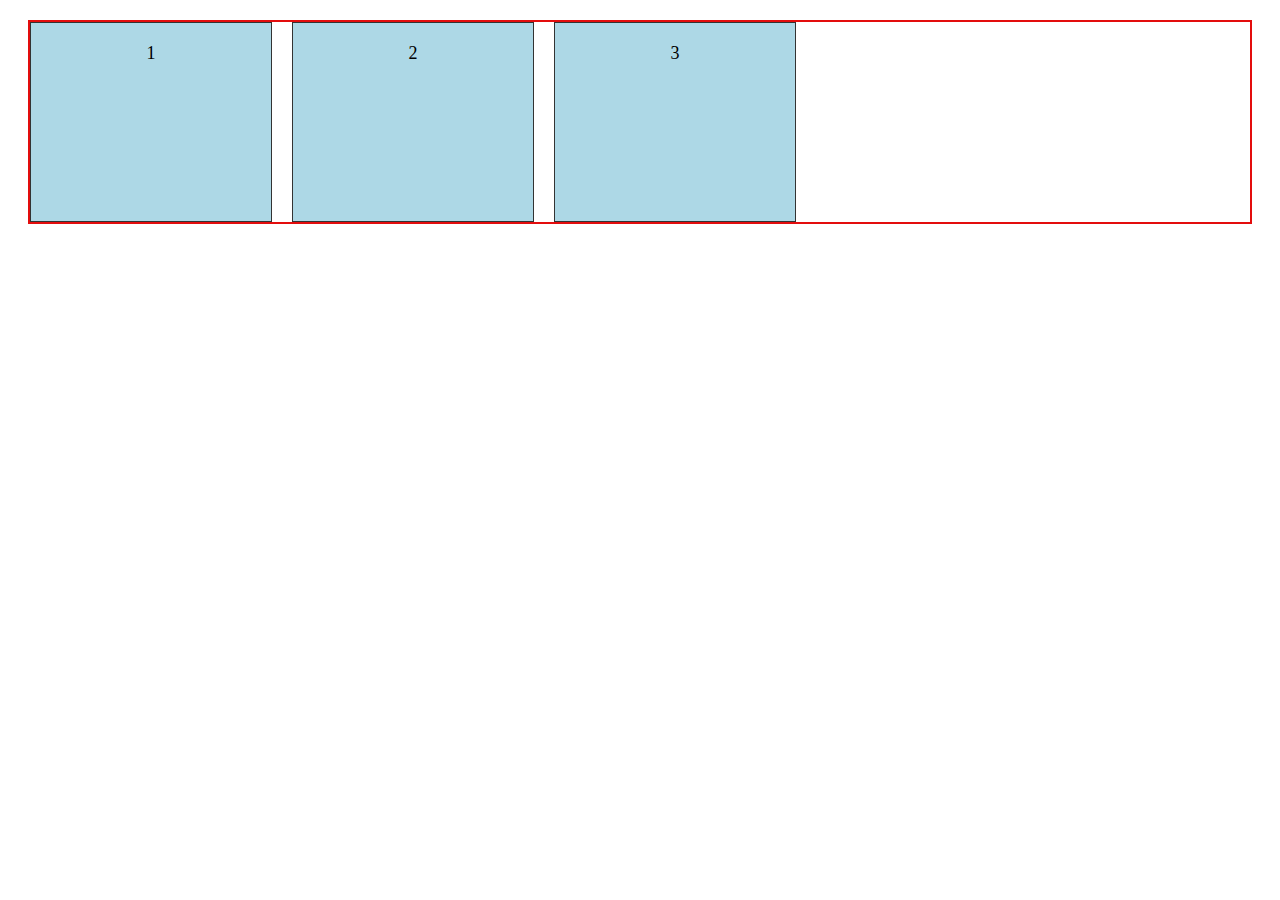
<file: Class_work/flexbox.html>
<!DOCTYPE html>
<html lang="en">
<head>
    <meta charset="UTF-8">
    <meta name="viewport" content="width=<div class="container">
    <title>Document</title>
</head>
<style>
    .container {
  display: flex;
  border: 2px solid #e30d0d;
  margin: 20px;
  height: 200px; /* useful for vertical alignment demos */
  gap: 20px;
}

.item {
  background: lightblue;
  border: 1px solid #333;
  padding: 20px;
  text-align: center;
  font-size: 18px;
  width : 200px;
}

.item:nth-child(2){
    flex-shrink: 2;
}
</style>

<body>
    <div class="container">
  <div class="item">1</div>
  <div class="item">2</div>
  <div class="item">3</div>
</div>


</body>
</html>
</file>
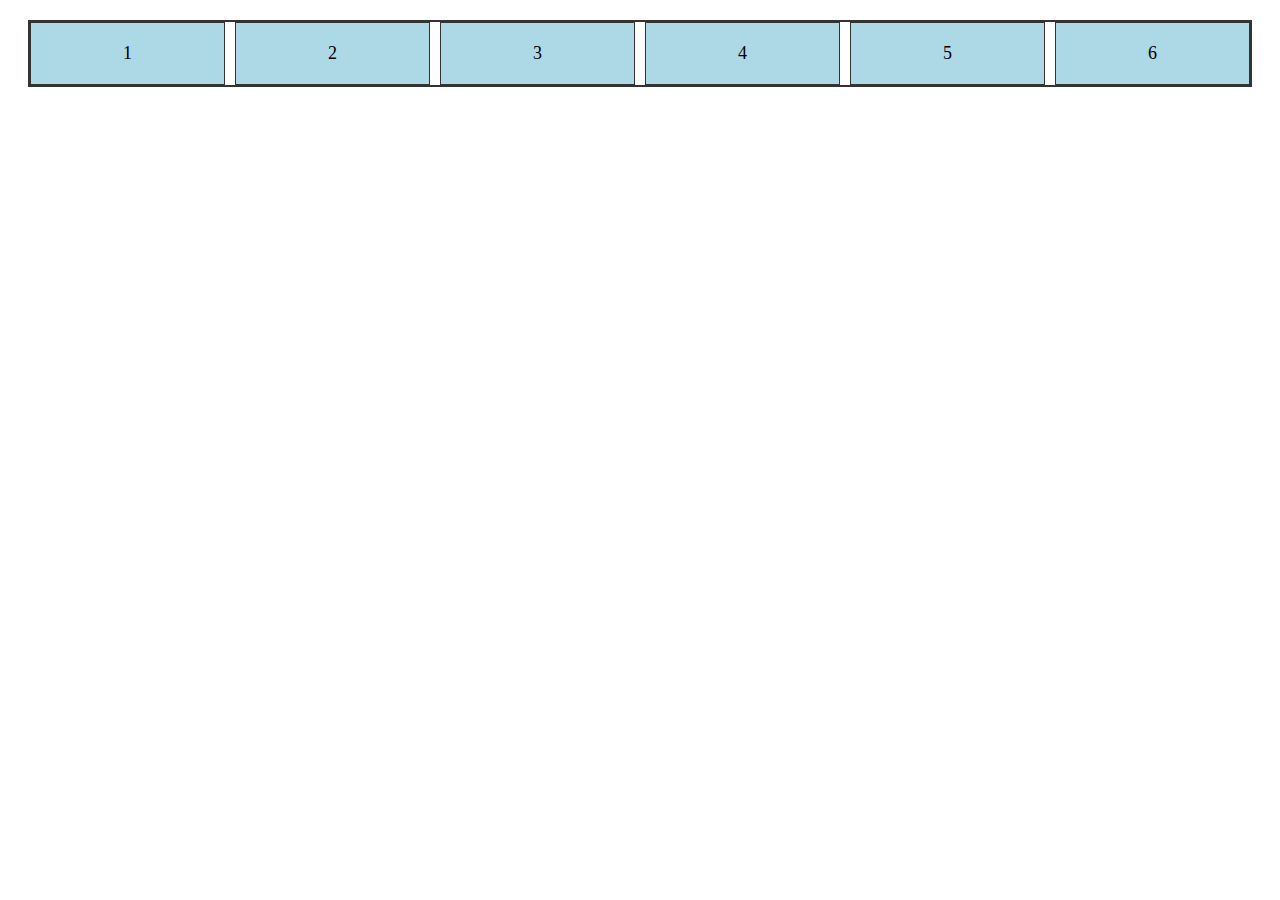
<file: Class_work/grid.html>
<!DOCTYPE html>
<html lang="en">
<head>
    <meta charset="UTF-8">
    <meta name="viewport" content="width=device-width, initial-scale=1.0">
    <title>Document</title>
</head>
<link rel="stylesheet" href="style.css">
<body>
    <div class="grid-container">
  <div class="item">1</div>
  <div class="item">2</div>
  <div class="item">3</div>
  <div class="item">4</div>
  <div class="item">5</div>
  <div class="item">6</div>
</div>


</body>
</html>
</file>
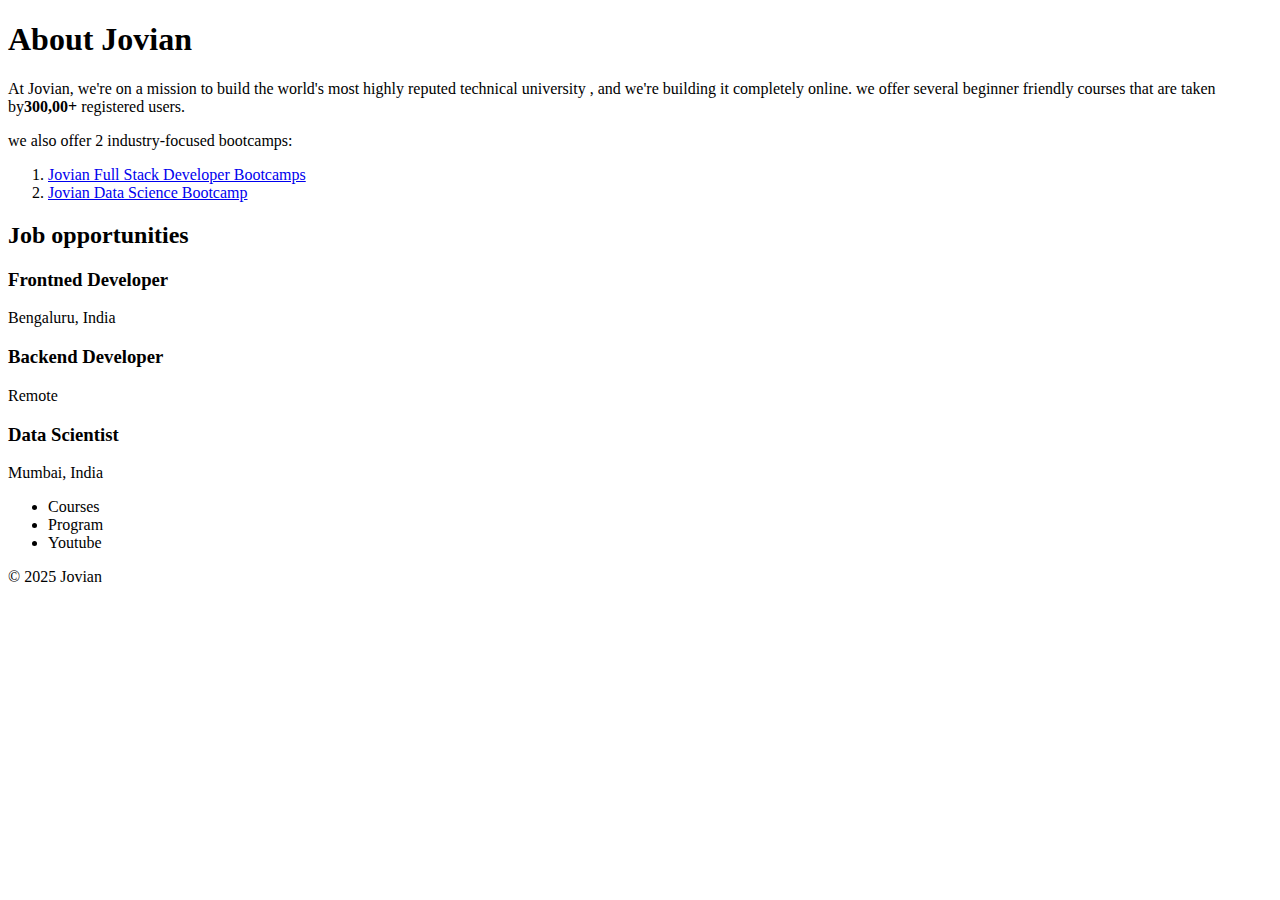
<file: practice_Tasks/jovian.html>
<!DOCTYPE html>
<html lang="en">
<head>
    <meta charset="UTF-8">
    <meta name="viewport" content="width=device-width, initial-scale=1.0">
    <title>About us | Jovian</title>
</head>
<body>
    <h1>About Jovian</h1>
    <p>
        At Jovian, we're on a mission to build the world's most highly reputed technical university , and we're building it completely online. we offer several beginner friendly courses that are taken by<b>300,00+</b> registered users.
    </p>
    <p>
        we also offer 2 industry-focused bootcamps:
        <ol>
                <li>
                    <a href = "https://jovian.com/learn/full-stack-web-application-development">
                        Jovian Full Stack Developer Bootcamps
                    </a>
                </li>
                <li>
                    <a href = "https://jovian.com/learn/zero-to-data-analyst-bootcamp">
                        Jovian Data Science Bootcamp

                    </a>
                </li>
        </ol>
    </p>

    <h2>Job opportunities</h2>
    <div>
        <h3>Frontned Developer</h3>
        <span>Bengaluru, India</span>
    </div>
    <div> 
        <h3>Backend Developer</h3>
        <span>Remote</span>
    </div>
    <div>
        <h3>Data Scientist</h3>
        <span>Mumbai, India</span>
    </div>
    
    <div>
        <ul> 
            <li>Courses</li>
            <li>Program</li>
            <li>Youtube</li>
        </ul>
        <span>© 2025 Jovian</span>
    </div>
    
</body>
</html>
</file>
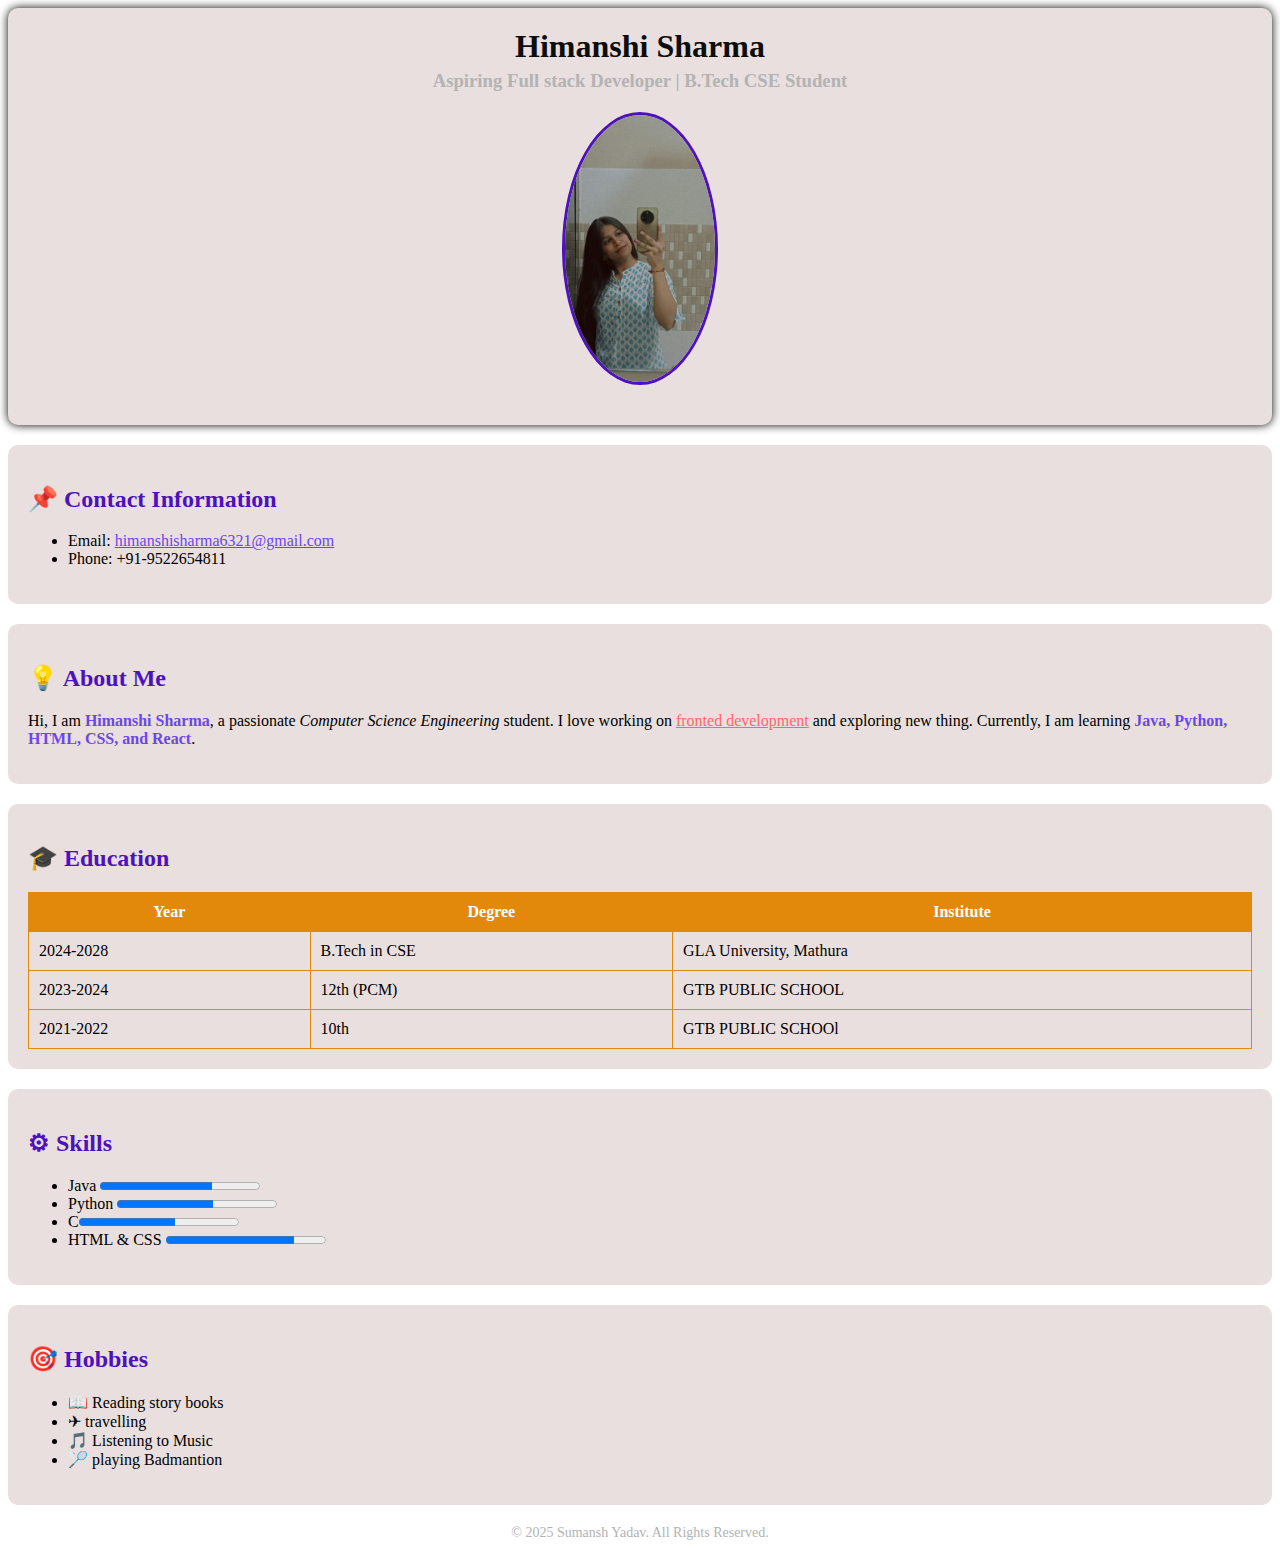
<file: Assignments/assignment_2/assignment_1.html>
<!DOCTYPE html>
<html lang="en">
  <head>
    <meta charset="UTF-8" />
    <meta name="viewport" content="width=device-width, initial-scale=1.0" />
    <title>Document</title>
  </head>
  <body>
    <!-- 🔹 Part 2: Header Section -->
    <header style="background:#e9dfdf; padding:20px; border-radius:10px; margin-bottom:20px; box-shadow:0px 0px 10px black;">
      <h1 style="color:#0b0e0d; margin:0; text-align: center;">Himanshi Sharma</h1>
      <h3 style="color:#b3b3b3; margin-top:5px; text-align: center;">Aspiring Full stack Developer | B.Tech CSE Student</h3>
      <img src="./img.jpg" alt="Profile Picture" width="150" 
    style="display:block; margin:20px auto; border-radius:50%; border:3px solid #4d11bd;">
    </header>

		<main>
	    <!-- 🔹 Part 3: Contact Section -->
	    <section style="background:#e9dfdf; padding:20px; border-radius:10px; margin-bottom:20px;">
	      <h2 style="color:#4d11bd;">📌 Contact Information</h2>
	      <ul>
	        <li>Email: <a href="mailto:himanshisharma6321@gmail.com" style="color:#6c47e7;">himanshisharma6321@gmail.com</a></li>
	        <li>Phone: +91-9522654811</li>
	      </ul>
	    </section >
	
	    <!-- 🔹 Part 4: About Me -->
	    <section style="background:#e9dfdf; padding:20px; border-radius:10px; margin-bottom:20px;">
	      <h2 style="color:#4d11bd;">💡 About Me</h2>
	      <p>
	        Hi, I am <b style="color:#6c47e7;">Himanshi Sharma</b>, a passionate <i>Computer Science Engineering</i> student.  
	        I love working on <u style="color:#ff6666;">fronted development</u> and exploring new thing.  
	        Currently, I am learning <b style="color:#6c47e7;">Java, Python, HTML, CSS, and React</b>.
	      </p>
	    </section>
	
	    <!-- 🔹 Part 5: Education Section -->
	    <section style="background:#e9dfdf; padding:20px; border-radius:10px; margin-bottom:20px;">
	      <h2 style="color:#4d11bd;">🎓 Education</h2>
	      <table style="border:1px solid #00ffcc; border-collapse:collapse; width:100%; color:white;">
	        <tr style="background:#e2890c;">
	          <th style="border:1px solid #e2890c; padding:10px;">Year</th>
	          <th style="border:1px solid #e2890c; padding:10px;">Degree</th>
	          <th style="border:1px solid #e2890c; padding:10px;">Institute</th>
	        </tr>
	        <tr>
	          <td style="border:1px solid #e2890c; padding:10px; color:black">2024-2028</td>
	          <td style="border:1px solid #e2890c; padding:10px; color:black">B.Tech in CSE</td>
	          <td style="border:1px solid #e2890c; padding:10px; color:black">GLA University, Mathura</td>
	        </tr>
	        <tr>
	          <td style="border:1px solid #e2890c; padding:10px; color:black">2023-2024</td>
	          <td style="border:1px solid #e2890c; padding:10px; color:black">12th (PCM)</td>
	          <td style="border:1px solid #e2890c; padding:10px; color:black">GTB PUBLIC SCHOOL</td>
	        </tr>
            <tr>
                <td style="border:1px solid #e2890c; padding:10px; color:black">2021-2022</td>
	          <td style="border:1px solid #e2890c; padding:10px; color:black">10th</td>
	          <td style="border:1px solid #e2890c; padding:10px; color:black">GTB PUBLIC SCHOOl</td>
            </tr>
	      </table>
	    </section>
	
	    <!-- 🔹 Part 6: Skills -->
	    <section style="background:#e9dfdf; padding:20px; border-radius:10px; margin-bottom:20px;">
	      <h2 style="color:#4d11bd;">⚙ Skills</h2>
	      <ul>
	        <li>Java <progress value="70" max="100"></progress></li>
	        <li>Python <progress value="60" max="100"></progress></li>
			<li>C<progress value="60" max="100"></progress></li>
	        <li>HTML & CSS <progress value="80" max="100"></progress></li>
	      </ul>
	    </section>

	    <!-- 🔹 Part 8: Hobbies -->
	    <section style="background:#e9dfdf; padding:20px; border-radius:10px; margin-bottom:20px;">
	      <h2 style="color:#4d11bd;">🎯 Hobbies</h2>
	      <ul>
	        <li>📖 Reading story books</li>
	        <li>✈ travelling</li>
	        <li>🎵 Listening to Music</li>
	        <li>🏸 playing Badmantion</li>
	      </ul>
	    </section>
	    
		</main>
    <!-- 🔹 Part 9: Footer -->
    <footer style="margin-top:20px; text-align:center; font-size:14px; color:#b3b3b3;">
      &copy; 2025 Sumansh Yadav. All Rights Reserved.
    </footer>
  </body>
</html>
</file>
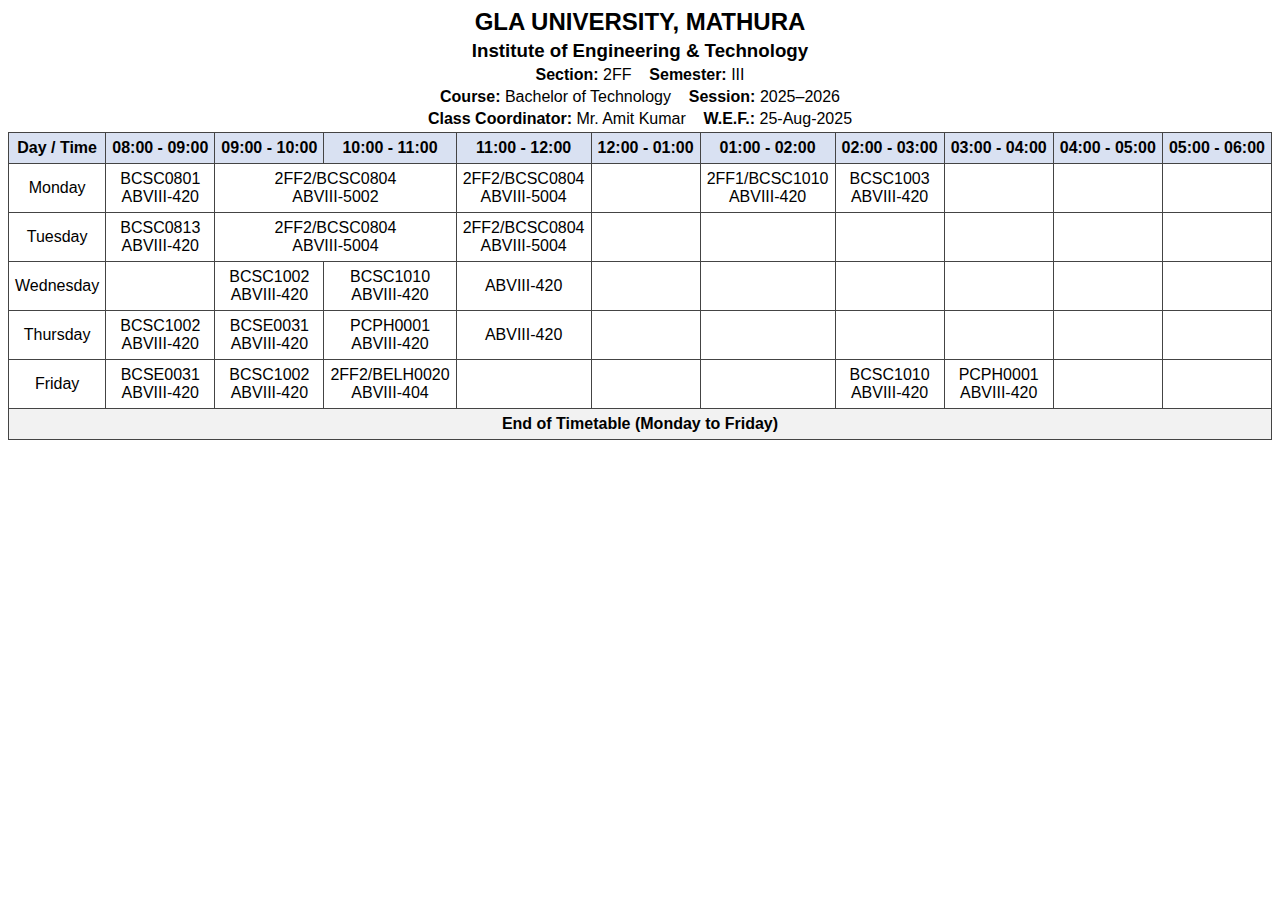
<file: Experiments/Exp-2/exp1.html>
<!DOCTYPE html>
<html lang="en">
<head>
  <meta charset="UTF-8">
  <title>GLA University Timetable - Section 2FF</title>
  <link rel="stylesheet" href="style1.css">
</head>
<body>

  <h2>GLA UNIVERSITY, MATHURA</h2>
  <h3>Institute of Engineering & Technology</h3>
  <p><strong>Section:</strong> 2FF &nbsp;&nbsp; <strong>Semester:</strong> III</p>
  <p><strong>Course:</strong> Bachelor of Technology &nbsp;&nbsp; <strong>Session:</strong> 2025–2026</p>
  <p><strong>Class Coordinator:</strong> Mr. Amit Kumar &nbsp;&nbsp; <strong>W.E.F.:</strong> 25-Aug-2025</p>

  <table>
    <thead>
      <tr>
        <th>Day / Time</th>
        <th>08:00 - 09:00</th>
        <th>09:00 - 10:00</th>
        <th>10:00 - 11:00</th>
        <th>11:00 - 12:00</th>
        <th>12:00 - 01:00</th>
        <th>01:00 - 02:00</th>
        <th>02:00 - 03:00</th>
        <th>03:00 - 04:00</th>
        <th>04:00 - 05:00</th>
        <th>05:00 - 06:00</th>
      </tr>
    </thead>
    <tbody>
      <tr>
        <td>Monday</td>
        <td>BCSC0801<br>ABVIII-420</td>
        <td colspan="2">2FF2/BCSC0804<br>ABVIII-5002</td>
        <td>2FF2/BCSC0804<br>ABVIII-5004</td>
        <td></td>
        <td>2FF1/BCSC1010<br>ABVIII-420</td>
        <td>BCSC1003<br>ABVIII-420</td>
        <td></td>
        <td></td>
        <td></td>
      </tr>
      <tr>
        <td>Tuesday</td>
        <td>BCSC0813<br>ABVIII-420</td>
        <td colspan="2">2FF2/BCSC0804<br>ABVIII-5004</td>
        <td>2FF2/BCSC0804<br>ABVIII-5004</td>
        <td></td>
        <td></td>
        <td></td>
        <td></td>
        <td></td>
        <td></td>
      </tr>
      <tr>
        <td>Wednesday</td>
        <td></td>
        <td>BCSC1002<br>ABVIII-420</td>
        <td>BCSC1010<br>ABVIII-420</td>
        <td>ABVIII-420</td>
        <td></td>
        <td></td>
        <td></td>
        <td></td>
        <td></td>
        <td></td>
      </tr>
      <tr>
        <td>Thursday</td>
        <td>BCSC1002<br>ABVIII-420</td>
        <td>BCSE0031<br>ABVIII-420</td>
        <td>PCPH0001<br>ABVIII-420</td>
        <td>ABVIII-420</td>
        <td></td>
        <td></td>
        <td></td>
        <td></td>
        <td></td>
        <td></td>
      </tr>
      <tr>
        <td>Friday</td>
        <td>BCSE0031<br>ABVIII-420</td>
        <td>BCSC1002<br>ABVIII-420</td>
        <td>2FF2/BELH0020<br>ABVIII-404</td>
        <td></td>
        <td></td>
        <td></td>
        <td>BCSC1010<br>ABVIII-420</td>
        <td>PCPH0001<br>ABVIII-420</td>
        <td></td>
        <td></td>
      </tr>
    </tbody>
    <tfoot>
      <tr>
        <td colspan="11" class="footer">End of Timetable (Monday to Friday)</td>
      </tr>
    </tfoot>
  </table>

</body>
</html>
</file>
<file: Class_work/style.css>
.grid-container {
  display: grid;
  border: 2px solid #333;
  margin: 20px;
  gap: 10px; 
  grid-template-columns: 1fr 2fr 1fr;
  grid-template-columns: repeat(auto-fit, minmax(150px, 1fr));
}

.item {
  background: lightblue;
  border: 1px solid #333;
  padding: 20px;
  text-align: center;
  font-size: 18px;
}
</file>
<file: Experiments/Exp-2/style1.css>
body {
      font-family: Arial, sans-serif;
    }
    table {
      border-collapse: collapse;
      width: 100%;
      margin-bottom: 20px;
    }
    th, td {
      border: 1px solid #444;
      padding: 6px;
      text-align: center;
    }
    thead th {
      background-color: #d9e1f2;
    }
    h2, h3, p {
      margin: 4px 0;
      text-align: center;
    }
    .footer {
      font-weight: bold;
      text-align: center;
      background-color: #f2f2f2;
    }
</file>
